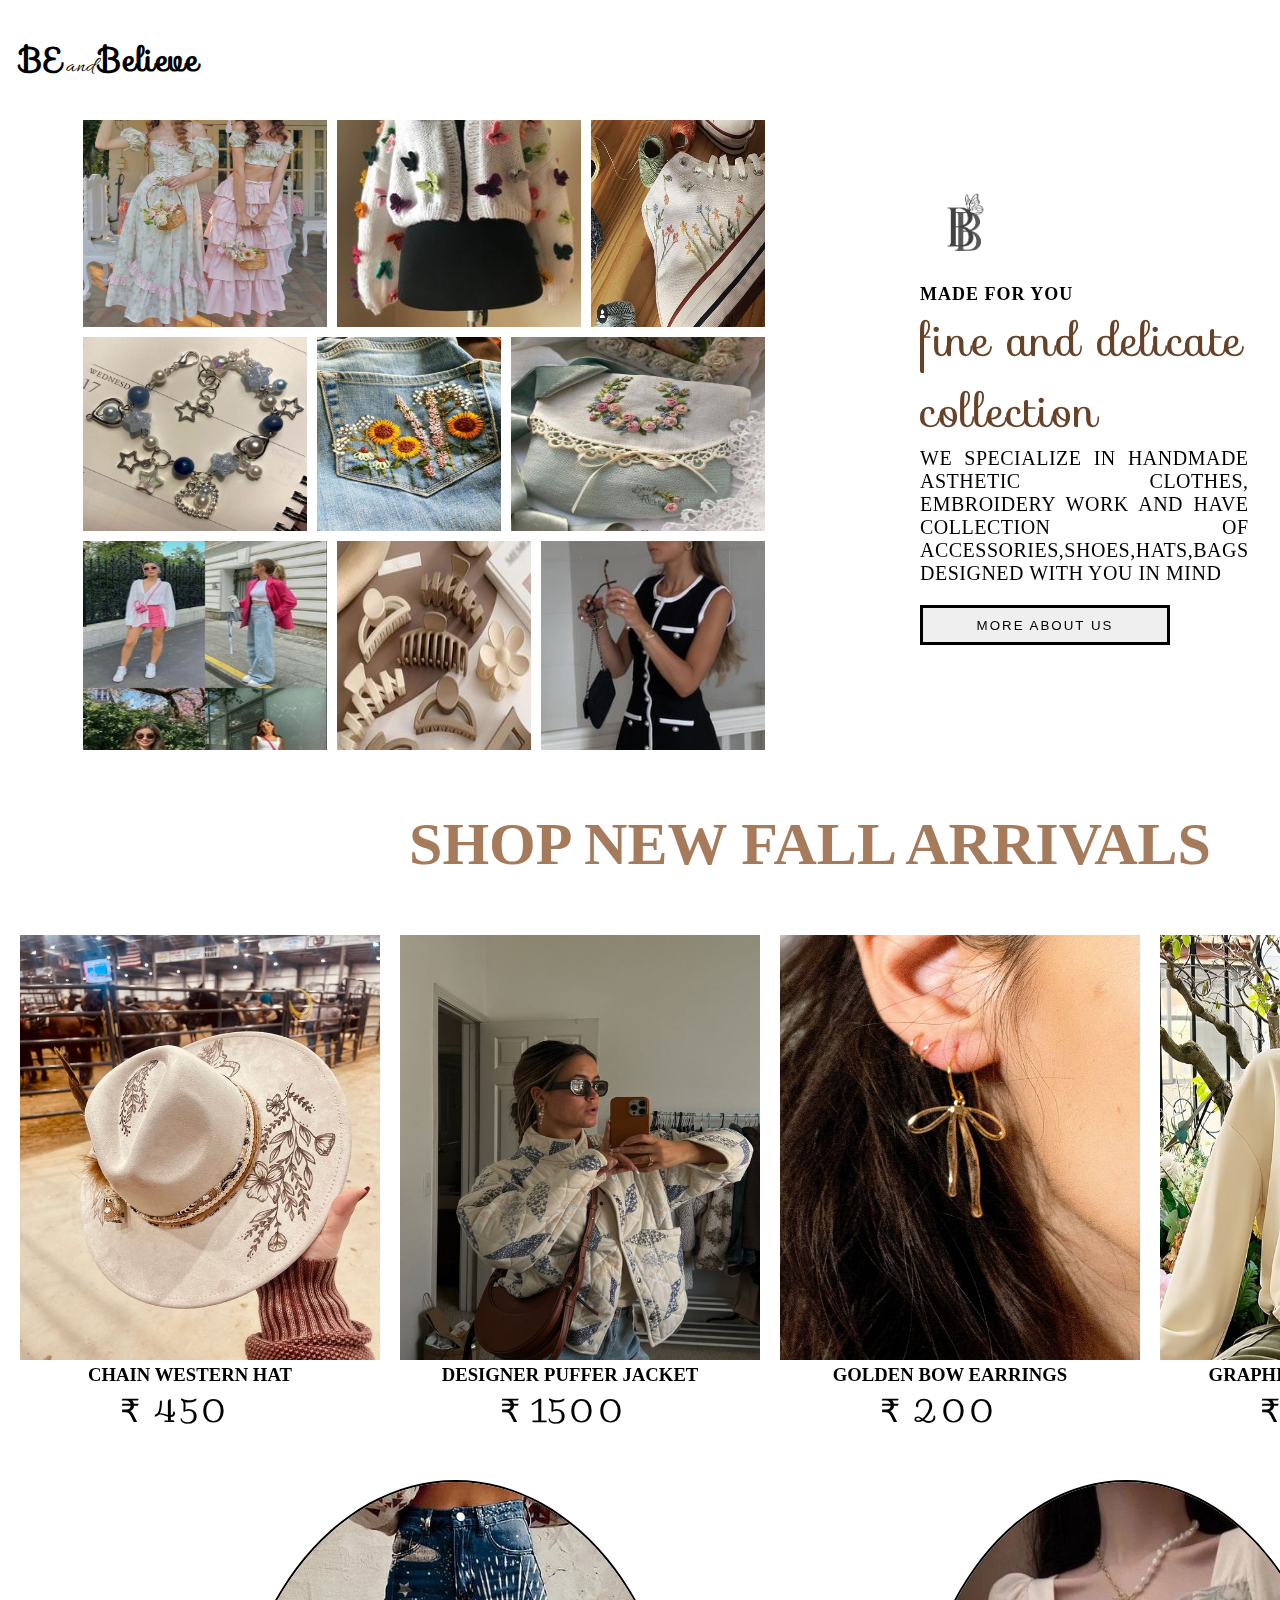
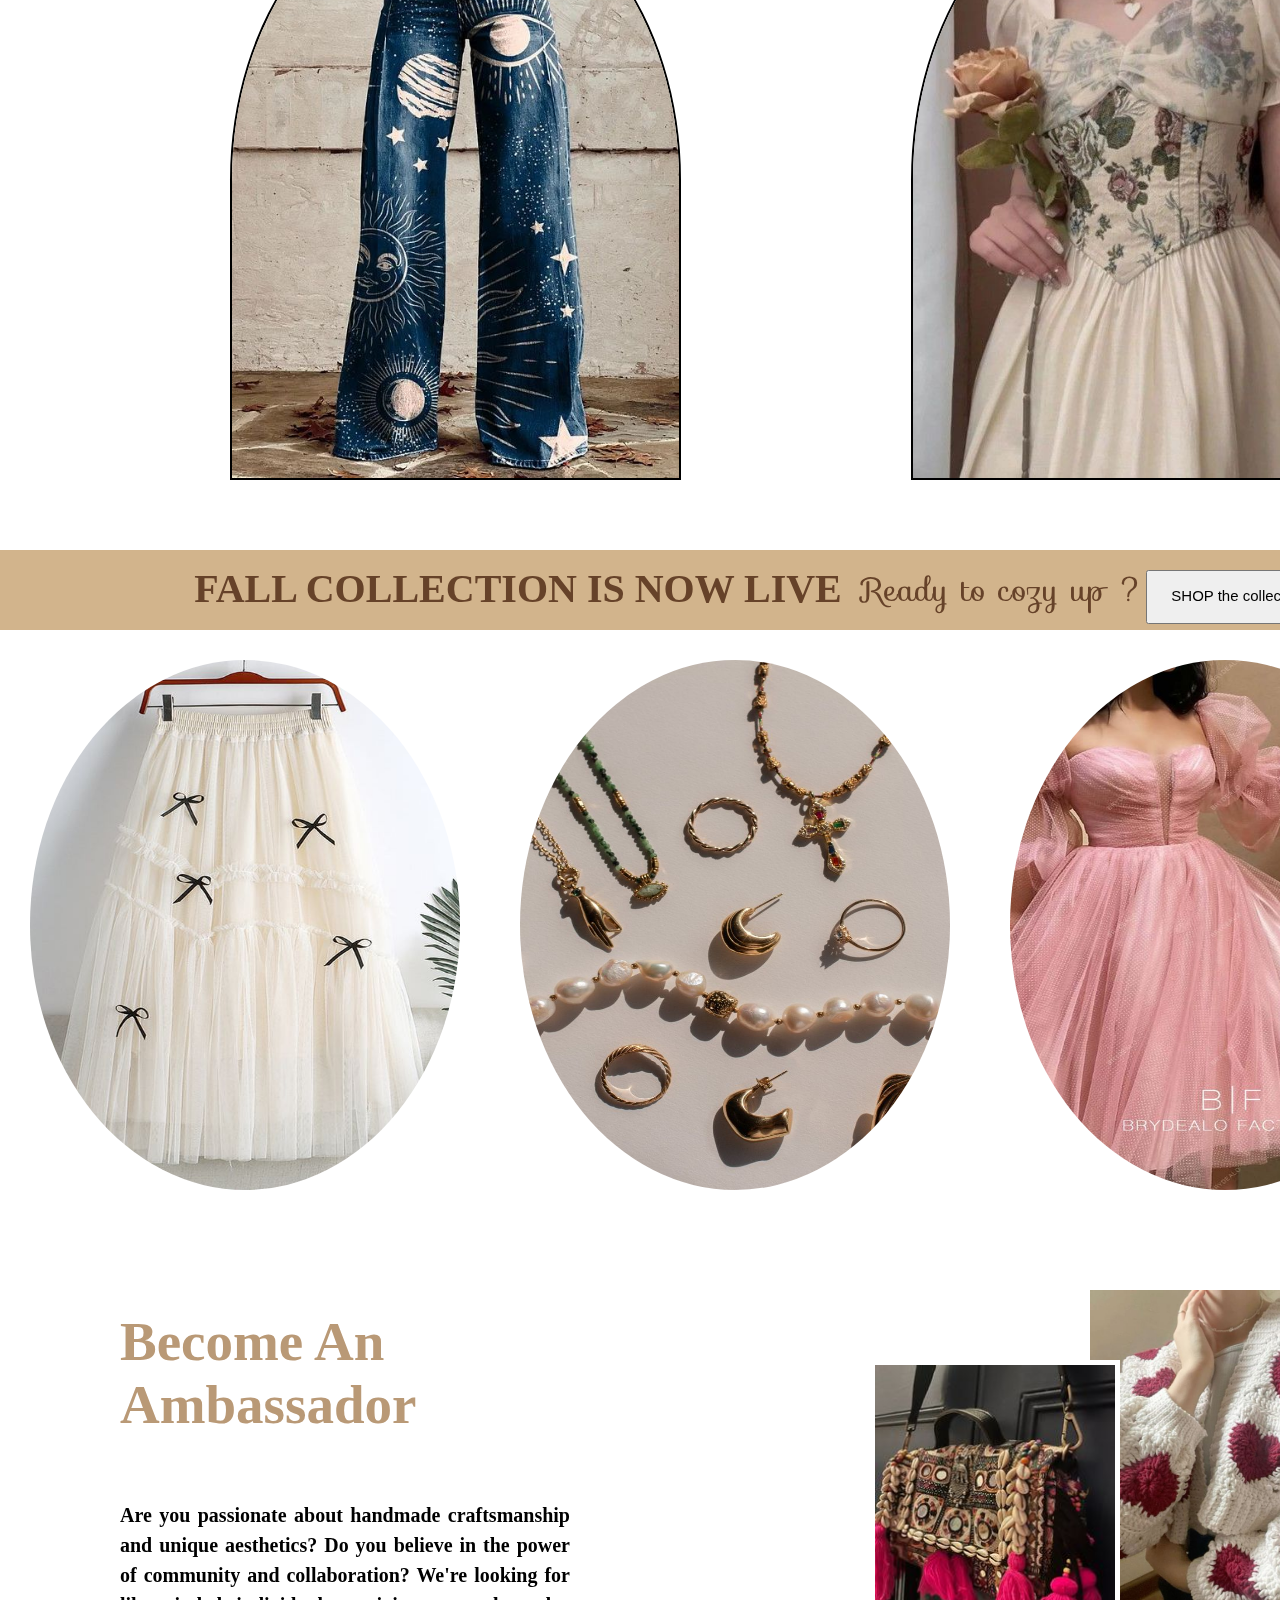
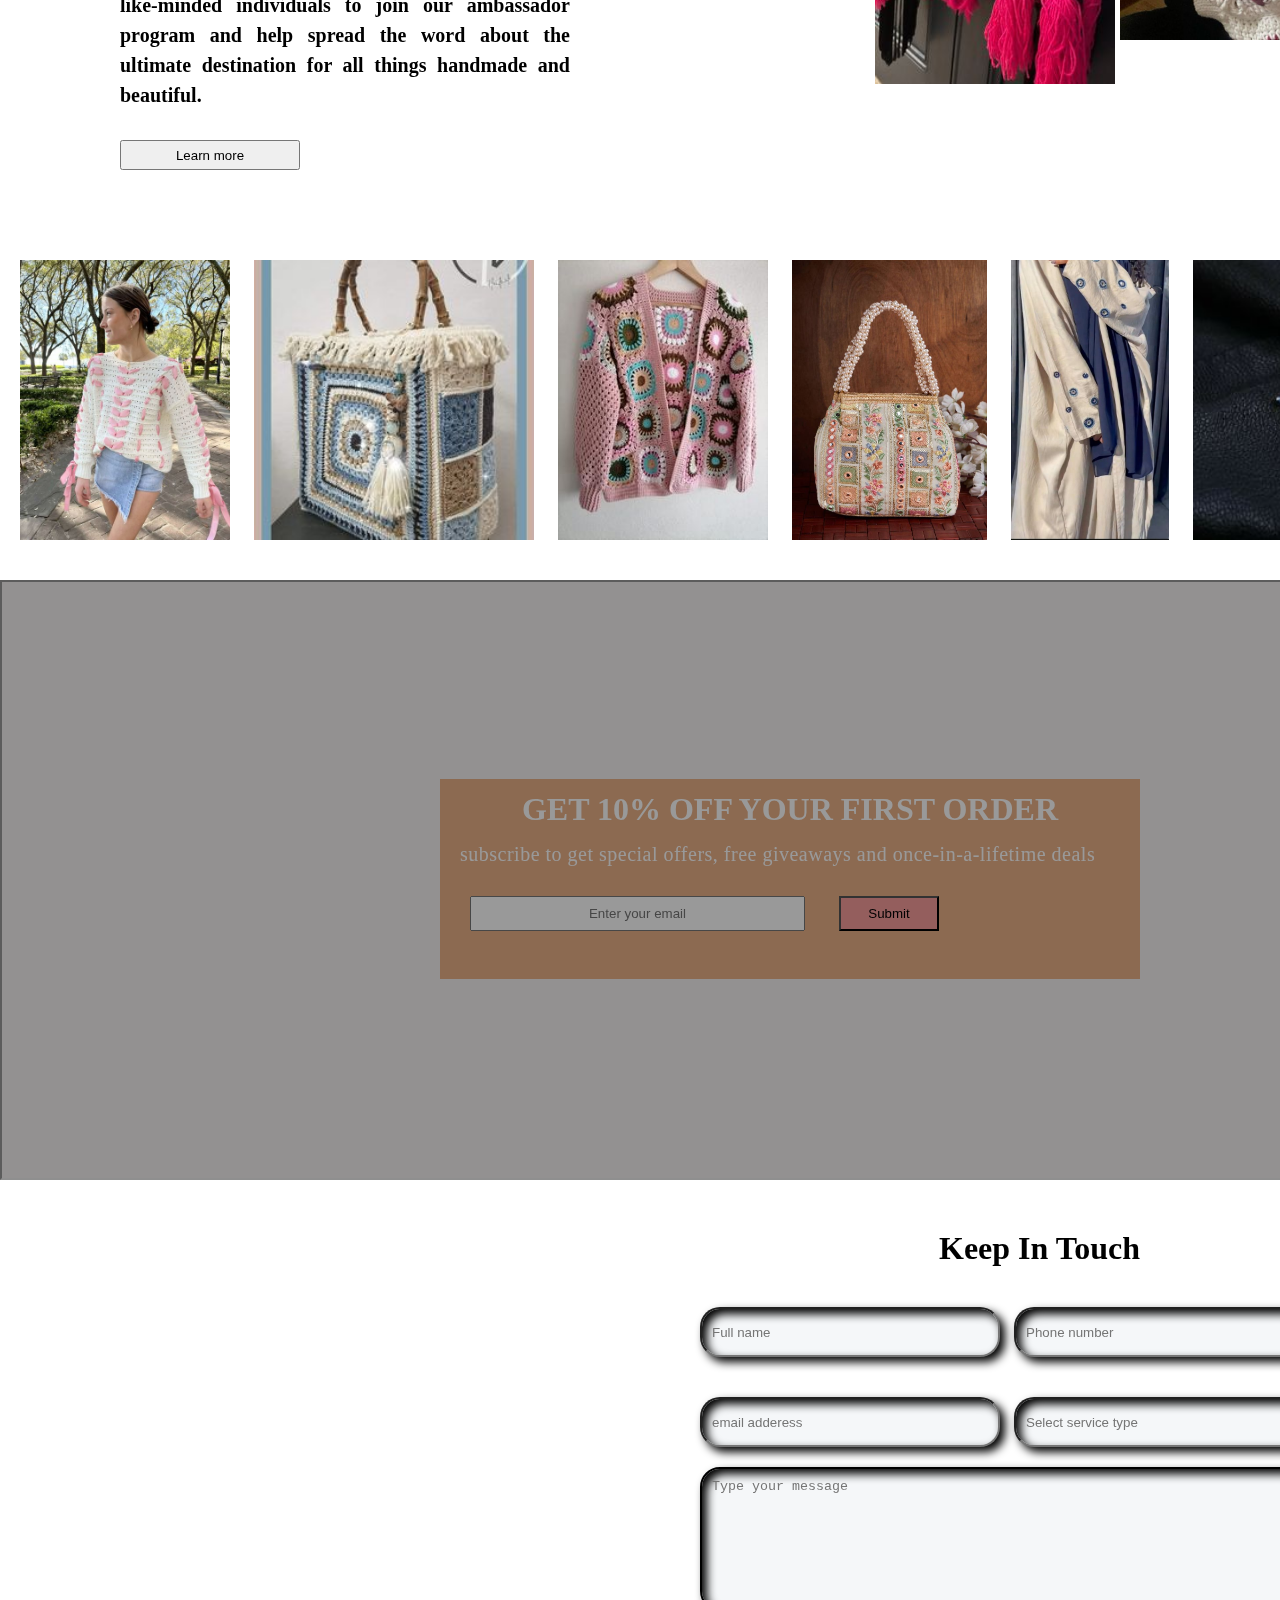
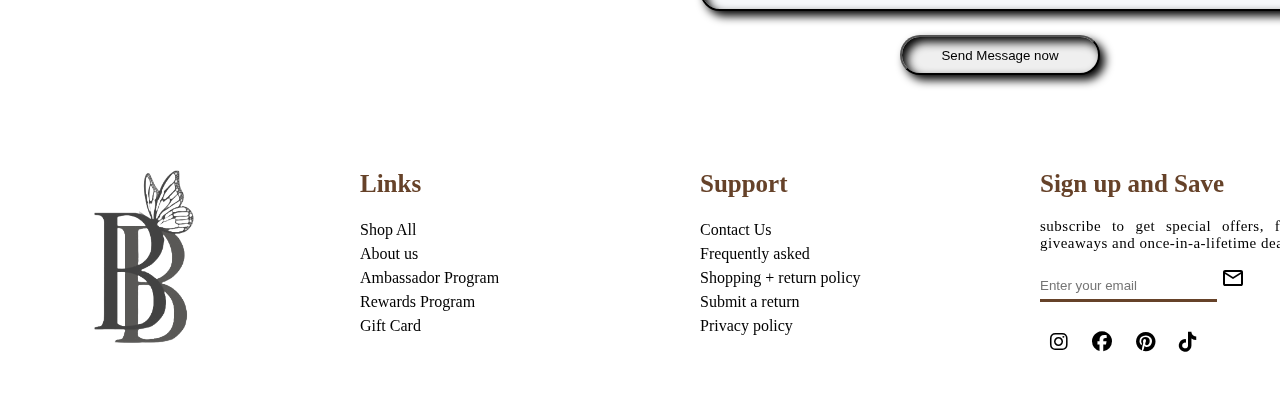
<file: index.html>
<!DOCTYPE html>
<html lang="en">
  <head>
    <meta   charset="utf-8">
    <meta name="viewport" content="width=device-width,initial -scale=1.0">
    <title>title</title>
    <link rel="stylesheet" href="style.css">
    <link rel="stylesheet" href="media.css">
    <link href='https://fonts.googleapis.com/css?family=Sofia' rel='stylesheet'>
    <link href='https://fonts.googleapis.com/css?family=Allura' rel='stylesheet'>
    <head href="https://cdn.jsdelivr.net/npm/bootstrap@5.3.3/dist/css/bootstrap.min.css" rel="stylesheet" integrity="sha384-QWTKZyjpPEjISv5WaRU9OFeRpok6YctnYmDr5pNlyT2bRjXh0JMhjY6hW+ALEwIH" crossorigin="anonymous">
    <link rel="stylesheet" href="https://fonts.googleapis.com/css2?family=Material+Symbols+Outlined:opsz,wght,FILL,GRAD@20,400,0,0" />
    <link rel="stylesheet" href="https://cdnjs.cloudflare.com/ajax/libs/font-awesome/6.6.0/css/all.min.css">

   
  </head>
<body>  

  <div class="header">
      <div class="logo">
      <h1> BE </h1>
      <p> and </p>
      <h1> Believe</h1>
      </div>
      <div class="navlist">
          <ul>
            <li class="dropdown">
              <a href="#shop-all" class="dropdown-toggle" >SHOP ALL</a>
              <ul class="dropdown-menu">
                <li><a href="#">Clothing</a></li>
                <li><a href="#">Accessories</a></li>
                <li><a href="#">Shoes</a></li>
                <li><a href="#">Bags</a></li>
                
              </ul>
            </li>
              <li> <a href="#">CLOTHING</a> </li>
              <li> <a href="#">ACCESSORIES</a> </li>
              <li> <a href="#">SHOES</a> </li>
              <li> <a  href="#contact-us">CONTACT US</a> </li>
              <li> <a href="#become-ambassdor">BECOME AMBASSADOR</a> </li>
          </ul>
      </div>
      <div class="icons">
              <span class="material-symbols-outlined"> person </span>
              <span class="material-symbols-outlined"> search</span>
              <span class="material-symbols-outlined"> shopping_bag </span>
      </div>
      <div class="navbar-toggle">
        <span class="material-symbols-outlined">
          menu
          </span>
      </div>
  </div>
    
<div class="container1">

  <section class="image-section">
    <img src="./image/front.png" style="height: 300px; width: 250px; border: 3px solid white;">
    <img src="./image/front2.png" style="height: 300px; width: 250px; border: 3px solid white;">
    <img src="./image/front5.png" style="height: 300px; width: 180px;; border: 3px solid white;">
    <img src="./image/front7.png" style="height: 200px; width: 230px; border: 3px solid white;">
    <img src="./image/front8.png" style="height: 200px; width: 190px; border: 3px solid white;">
    <img src="./image/front9.png" style="height: 200px; width: 260px; border: 3px solid white;"><br>
    <img src="./image/front3.png" style="height: 300px; width: 250px; border: 3px solid white;">
    <img src="./image/front6.png" style="height: 300px; width: 200px; border: 3px solid white;">
    <img src="./image/front4.png" style="height: 300px; width: 230px; border: 3px solid white;">
    </section>

  <section class="detail-section">
    <img src="./image/file.png" ><br>
    <h5 >MADE FOR YOU</h5>
    <p class="p">fine and delicate collection</p>
    <p  class="text"> WE SPECIALIZE IN HANDMADE ASTHETIC CLOTHES, EMBROIDERY WORK AND HAVE COLLECTION OF ACCESSORIES,SHOES,HATS,BAGS  DESIGNED WITH YOU IN MIND</p>
    <button>MORE ABOUT US</button>
  </section>
</div>
    

    <div class="container2">
      <section class="hero" >
        <div class="hero_content" id="shop-all">
          <h1>SHOP NEW FALL ARRIVALS</h1>
        </div>
      </section>
      <section class="products">
          <div class="product">
            <img src="./image/hat.png" alt="product1">
            <h3>CHAIN WESTERN HAT</h3>
            <p> &#8377 450</p>
          </div>
          <div class="product">
            <img src="./image/jacket.png" alt="product2">
            <h3>DESIGNER PUFFER JACKET</h3>
            <p> &#8377 1500</p>
          </div>
          <div class="product">
            <img src="./image/earings.png" alt="product3">
            <h3>GOLDEN BOW EARRINGS</h3>
            <p> &#8377 200</p>
          </div>
          <div class="product">
            <img src="./image/hoddie.png" alt="product4">
            <h3>GRAPHIC PRINT HOODIES</h3>
            <p> &#8377 650</p>
          </div>
      </section>
      <section class="pics">
        <div class="pics_content">
          <img src="./image/jean2.png" alt="pic1" style="border-radius: 100% 100%  0 0; height: 600px;">
          <div class="imag-des">
            <p>Rock your streetstyle with </p>
          <h1 style="padding-left: 90px;">Painted jeans</h1>
          </div>
        </div>
        <div class="pics_content">
          <img src="./image/DRESS.png" alt="pic2" style="border-radius: 100% 100%  0 0; height: 600px;">
          <div class="imag-des">
            <p>Enhance your look with </p>
          <h1 style="padding-left: 90px;">Princess Dresses</h1>
          </div>
        </div>
      </section>
    </div>

    <div class="container3">
      <section class="collection">
        <div class="collection_content">
          <h1>FALL COLLECTION IS NOW LIVE </h1>
          <p>Ready to cozy up ? </p>
          <button>SHOP the collection </button>
        </div>
      </section>
      <section class="items">
        <div class="item">
          <img src="./image/jean.png" alt="item1">
         
        </div>
        <div class="item">
          <img src="./image/ACCESSORY.png" alt="item2">
        </div>
        <div class="item">
          <img src="./image/top.png" alt="item3">
        </div>
      </section>
    </div>

    <div class="container4" id="become-ambassdor">
      <div class="content">
        <div class="heading">
          <h1>Become An Ambassador</h1>
      </div>
      <div class="para" >
        <h4 style="font-size: 20px;">Are you passionate about handmade craftsmanship and unique aesthetics? Do you believe in the power of community and collaboration? We're looking for like-minded individuals to join our ambassador program and help spread the word about the ultimate destination for all things handmade and beautiful.</h4>
        <button>Learn more</button>
      </div>
        </div>
        
      <div class="shown">
        <!-- <img src="./image/bag1.png" alt="show1" id="one">
        <img src="./image/iconic.png" alt="show2" id="two"> -->
        <div id="one"></div>
        <div id="two"></div>
      </div>
    </div>
    <div class="container5">
      <div class="scroll-container">
        <img src="./image/tab_7.png" id="corshet"  >
        <img src="./image/tab_9.png" id="bag" >
        <img src="./image/tab_8.png" id="cardien" >
        <img src="./image/tab11.png" id="purse" >
        <img src="./image/tab6.png" id="shawl" >
        <img src="./image/tab10.png" id="locket" >
        <img src="./image/tab4.png" id="shoe" >
        <img src="./image/tab3.png" id="jean" >
        <img src="./image/tab_5.png" id="shoe2" >
        <img src="./image/tab1.png" id="jacket" >
        <img src="./image/tab2.png" id="bracelet" >
      </div>
    </div>
    <div class="container6" id="contact-us">
      <iframe width="100%" height="600" src="https://www.youtube.com/embed/SH37dPLqEgk?si=ubLXPDfOF_QeP1eF&amp;start=14" title="YouTube video player" loop muted autoplay></iframe>
      <div class="email">
        <h1>GET 10% OFF YOUR FIRST ORDER</h1>
        <p style="color: white; font-family: 'Times New Roman', Times, serif; font-size: 20px; margin-left: 20px;">
          subscribe to get special offers, free giveaways and once-in-a-lifetime deals
        </p>
        <input  type="email" id="emailbox" name="email" placeholder="Enter your email" required>
        <input type="submit"  id="submit">
      </div>
    </div>
  <div class="container7">
    <div class="map">
      <iframe src="https://www.google.com/maps/embed?pb=!1m18!1m12!1m3!1d3437.175135209826!2d76.65720287561291!3d30.516086474689597!2m3!1f0!2f0!3f0!3m2!1i1024!2i768!4f13.1!3m3!1m2!1s0x390fc32344a6e2d7%3A0x81b346dee91799ca!2sChitkara%20University!5e0!3m2!1sen!2sin!4v1725281819368!5m2!1sen!2sin" width="600" height="450" style="border:0; margin: 50px ;" autoplay=1  allowfullscreen="" loading="lazy" referrerpolicy="no-referrer-when-downgrade"></iframe>
    </div>
    <div class="form" >
      <h1 >Keep In Touch </h1>
      <form action="submit.html" method="post" class="type">
        <input type="text" placeholder="Full name" id="name" name="fname" required >
      <input type="number" placeholder="Phone number" id="number" name="fnumber" required><br>
      <input type="email" placeholder="email adderess" id="email" name="femail" required>
      <input type="text" placeholder="Select service type" id="service" name="service" required><br>
      <textarea placeholder="Type your message" rows="8" cols="80" id="message" style="border-radius: 20px; text-align: start; padding: 10px; background-color: rgb(245, 247, 249); border: 2px solid black; box-shadow: 5px 5px 10px black, inset 5px 5px 10px black;"></textarea><br>
      <button >Send Message now</button>
      </form>
      
    </div>
  </div>
  
    <div class="footer">
      <div class="container">
       
          <div class="logoo">
            
          </div>

          <div class="footer-col">
            <h4>Links</h4>
            <ul>
              <li> <a href="#">Shop All</a> </li>
              <li> <a href="#">About us</a> </li>
              <li> <a href="#">Ambassador Program</a> </li>
              <li> <a href="#">Rewards Program</a> </li>
              <li> <a href="#">Gift Card</a> </li>
            </ul>
          </div>
          <div class="footer-col" id="special">
            <h4>Support</h4>
            <ul>
              <li> <a href="#">Contact Us</a> </li>
              <li> <a href="#">Frequently asked</a> </li>
              <li> <a href="#">Shopping + return policy</a> </li>
              <li> <a href="#">Submit a return</a> </li>
              <li> <a href="#">Privacy policy</a> </li>
            </ul>
          </div>
          <div class="footer-col">
            <h4>Sign up and Save</h4>
            <p> subscribe to get special offers, free giveaways and once-in-a-lifetime deals</p>
            <input type="email" id="emailbox" class="form-control" name="email" placeholder="Enter your email" required> <span class="material-symbols-outlined" >
              mail
              </span>
            <div class="social-links">
              <a href="https://www.instagram.com/deepanshii_05/>"> <i class="fab fa-instagram"></i> </a>
            <a href="#"> <i class="fab fa-facebook"></i> </a>
            <a href="https://in.pinterest.com/mittaldiya185/>"> <i class="fab fa-pinterest"></i> </a>
            <a href=""> <i class="fab fa-tiktok"></i> </a>
            </div>
          </div>
        
      </div>
    </div>


  
    <script src="https://cdn.jsdelivr.net/npm/bootstrap@5.3.3/dist/js/bootstrap.bundle.min.js" integrity="sha384-YvpcrYf0tY3lHB60NNkmXc5s9fDVZLESaAA55NDzOxhy9GkcIdslK1eN7N6jIeHz" crossorigin="anonymous"></script>

  </body>
</html>
</file>
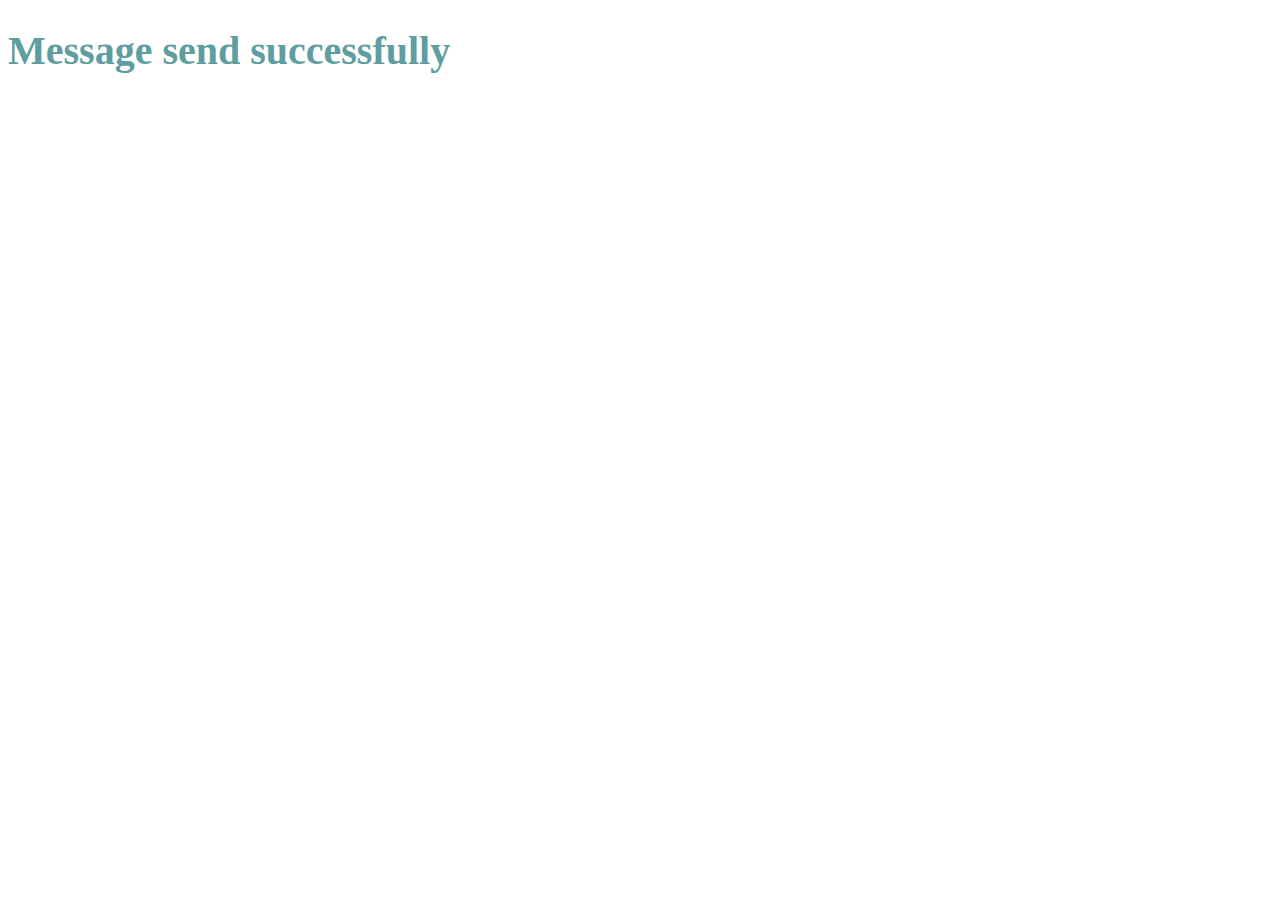
<file: submit.html>
<!DOCTYPE html>
<html lang="en">
  <head>
    <meta charset="utf-8">
    <title>title</title>
    <style type="text/css">
        h1{
            font-size: 40px;
            color: cadetblue;
        }
    </style>
  </head>
  <body>
    <h1>Message send successfully</h1>
  </body>
</html>
</file>
<file: style.css>
*{
    margin: 0;
    padding: 0;
    box-sizing: border-box;
}

.container{
    max-width: 100vw;
    /* margin-inline: auto; */
    overflow: hidden;
}
.logo{
    margin-left: 20px;
}
.logo h1,p{
    font-family: 'Sofia';font-size: 32px;
    display: inline-block;
    letter-spacing: 0.5px;
}
.logo p{
    font-family: allura;
    font-size: 22px;
    letter-spacing: 0.5px;
}
.header{
    height: 120px;
    width: 100%;
    background-color: white;
    display: flex;
    align-items: center;  
    position: fixed;
    /* position: sticky; */
    top: 0;
     z-index: 111;
     overflow: hidden;
}
.navlist{
    margin-left: 290px;
}
.navlist li{
    display: inline;
    margin-left: 30px;
}
.navlist li a{ 
    text-decoration: none;
    list-style-type: none;
    color: black;
}
.navlist li a:hover {
    border-bottom:2px solid #664229;
    /* transition: 0.3s ease-in-out; */
  }
.dropdown {
    position: relative;
  }
  
  .dropdown-toggle {
    cursor: pointer;
  }
  
  .dropdown-menu {
    display: none;
    position: absolute;
    top: 100%;
    left: 0;
    background-color: white;
    padding: 3px;
    width: 150px;
    border: 1px solid #ccc;

  }
  
  .dropdown-menu li {
    display: block;
    margin-bottom: 10px;
    
  }
  
  .dropdown-menu li a {
    text-decoration: none;
    color: black;
    z-index: 111;
  }
  
  .dropdown-menu li a:hover {
    color: #666;
  }
  
  .dropdown:hover .dropdown-menu {
    display: block;
  }
  
  .dropdown-menu:hover {
    display: block;
  }
.icons{
    margin-left: 90px;
}
.material-symbols-outlined{
    padding-right: 20px;
}
.navbar-toggle{
    display: none;
}
.container1{
    height: 750px;
    width: 100%;
    /* background-color: aqua; */
    display: flex;
    /* justify-content: center;
    align-items: center; */
    /* overflow: hidden; */
}

.container1 .image-section{
    /* background-color: #664229; */
    height: 700px;
    width: 700px;
    margin-top: 30px;
    margin-left: 80px;
    /* position:absolute; */
    position: fixed;
    z-index: -1;
}
.container1 .image-section img{
    transition: transform 2s ease-in-out;
}
.container1 .image-section img:hover{
    transform: scale(1.3);
}

.container1 .detail-section{
    /* background-color: rgb(237, 155, 155); */
    height: 500px;
    width: 500px;
    margin: 870px;
    margin-top: 160px;
    /* text-align: center; */
    padding-top: 20px;
}
.container1 .detail-section button{
    width:250px;
    height: 40px;
    margin-top: 20px;
  letter-spacing: 2px;
  border: 3px solid black;
} 
.container1 .detail-section img{
    height: 100px;
    width: 100px;
}
.container1 .detail-section h5{
    letter-spacing: 1px;
    font-size: 18px;
}
.container1 .detail-section .p{
    font-size: 45px;
    color: #664229;
}
.container1 .detail-section .text{
    font-family: 'Times New Roman', Times, serif;
    font-size: 20px;
    text-align: justify;
}
.container1 .detail-section button:hover{
    cursor: pointer;
    box-shadow: 5px 5px 20px black;
    background-color: #a7a4a4;
}
.container2{
    height: 1400px;
    width: 100%;
    /* overflow: hidden; */
    background-color: white
}
.hero_content h1{
    /* background-color: brown; */
    height: 100px;
    width: 1420px;
    text-align: center;
    color: rgb(166, 123, 91);
    /* padding-left: 270px; */
    font-size: 60px;
    padding-top: 60px;
    padding-bottom: 70px;
    margin-left: 100px;
}
.products{
    /* background-color: chocolate; */
    height: 600px;
    width: 100%;
    display: flex;
    /* justify-content: space-between; */
}
.product img{
    height: 480px;
    width:380px;
    padding-left: 20px;
    padding-top: 55px;
    justify-content: space-evenly; 
}
.product h3{
    text-align: center;
}
.product p{
    margin-left: 120px;
}
.products .product{
    transition: transform 0.5s;
    /* border-radius: 50%; */
    /* background-color: #664229; */
}
.products .product:hover{
    transform: scale(1.1);
    /* box-shadow: 10px 10px 20px #664229; */
}
.pics{
    /* background-color: deepskyblue; */
    height: 500px;
    width:100%;
    display: flex;
}
.pics_content{
    height: 500px;
    width: 1000px;
    margin-left: 130px;
}
.pics_content img{
    border: 2px solid black;
}
.pics_content img:hover{
    box-shadow: 10px 10px 20px black;
}
.pics_content .imag-des{
   margin-top: -100px;
   margin-left: 50px;
   color: transparent;
}
.pics_content .imag-des:hover{
    color: rgb(181, 223, 27);
    text-decoration: dashed;
    text-shadow: 1px 1px 2px red, 0 0 1em blue, 0 0 0.2em rgb(2, 2, 21);;
}
.container3{
    height:690px;
    width:100%;
    background-color: white;
    /* overflow: hidden; */
}
.collection{
    width:100%;
    height: 80px;
    background-color:#d2b48c;
    color: #664229;
    text-align: center;
}
.collection_content{
    display: flex;
    /* align-items: center; */
    justify-content: center;
    width: 1430px;
}
.collection_content h1{
    font-size: 46px;
}
.collection_content h1, 
.collection_content p, 
.collection_content button {
  display: inline-block;
   display: inline-block;
    vertical-align: middle;
    padding-left: 20px;
   padding-top: 15px;
}
.collection_content button{
 height: 35px;
 width: 180px;
margin-top: 20px;
padding-bottom: 35px;
padding-right: 15px;
cursor: pointer;
font-size: 15px;
}
.collection_content button:hover{
    box-shadow: 5px 5px 20px black;
    background-color: #a7a4a4;
}
.items{
    height: 500px;
    width: 100%;
    /* background-color: blue; */
    display: flex;
    justify-content: space-evenly;
}
.item img{
    height: 550px;
   width: 450px;
   margin:10px;
   padding: 10px;
   border-radius: 50%;
}
.item img:hover{
    box-shadow: 10px 10px 20px rgb(166, 123, 91);
}
.container4{
    height: 600px;
    width: 100%;
    background-color:white;
    display: flex;
}
.container4 .content{
    padding: 60px;
    padding-left: 120px;
}
.container4 .content .heading h1{
    color: #b99976;
    font-size: 55px;
    padding-top:10px;
    height: 200px;
    width: 300px;
    /* background-color: cadetblue; */
}
.container4 .content .para{
    height:300px;
    width: 450px;
    /* background-color: blueviolet; */
    line-height: 30px;
    text-align: justify;
}
.container4 .content .para button{
    margin-top: 30px;
    height: 30px;
    width:180px;
}
.container4 .content .para button:hover{
    cursor: pointer;
    box-shadow: 5px 5px 20px black;
    background-color: #a7a4a4;
}
.container4 .shown{
   /* background-color: cadetblue; */
    height: 500px;
    width: 600px;
    margin: 90px;
    display: flex;
    margin-left: 190px;
    /* position: fixed; */
  
}
#one{
    position: absolute;
    margin-top: 30px;
    height: 340px;
    width: 250px;
    margin-left: 50px;
    border:5px solid white;
    /* background-color: #664229; */
    background-image: url(./image/bag1.png);
    background-repeat: no-repeat;
    background-size: contain;
}
#two{
    /* padding-top: 10px; */
    margin-top: -40px;
    margin-left:  270px;
    height: 350px;
    width: 470px;
    /* background-color: aqua; */
    background-image: url(./image/iconic.png);
    background-size: contain;
    background-repeat: no-repeat;
}
.container5{
    background-color: white;
    height: 340px;
    width: 100%;
}
.container5 img{
    height: 300px;
}
div.scroll-container {
    /* background-color: #333; */
    overflow:auto;
    white-space:nowrap;
    padding: 10px;
    min-height: 300px;
    
    background-size:auto;
  }
  div.scroll-container img {
    padding: 10px;
  }
  div.scroll-container #jacket ,
  div.scroll-container  #corshet ,
  div.scroll-container #bag,
  div.scroll-container #cardien,
  div.scroll-container #purse,
  div.scroll-container #shawl,
  div.scroll-container #locket,
  div.scroll-container #shoe,
  div.scroll-container #jean,
  div.scroll-container #shoe2,
  div.scroll-container #bracelet
  {
    transition: 0.5s; 
  }
  div.scroll-container #jacket:hover {
    content: url('./image/tab_1.png');
  }
  div.scroll-container #corshet:hover {
    content: url('./image/tab7.png');
  }
  div.scroll-container #bag:hover {
    content: url('./image/tab9.png');
  }
  div.scroll-container #cardien:hover {
    content: url('./image/tab8.png');
  }
  div.scroll-container #purse:hover {
    content: url('./image/tab_11.png');
  }
  div.scroll-container #shawl:hover {
    content: url('./image/tab_6.png');
  }
  div.scroll-container #locket:hover {
    content: url('./image/tab_10.png');
  }
  div.scroll-container #shoe:hover {
    content: url('./image/tab_4.png');
  }
  div.scroll-container #jean:hover {
    content: url('./image/tab_3.png');
  }
  div.scroll-container #shoe2:hover {
    content: url('./image/tab5.png');
  }
  div.scroll-container #bracelet:hover {
    content: url('./image/tab_2.png');
  }
.container6{
    background-color: rgb(245, 242, 242);
    height: 600px;
    /* width: 100vw; */
    /* filter:opacity(60%); */
    filter: brightness(60%);
}
.email{
    background-color: #e0762a88;
    height: 200px;
    width: 700px;
    bottom: 0;
    padding: -120px;
    z-index: 111;
    /* position: fixed; */
    position: relative;
    margin-top: -420px;
    margin-left: 440px; 
}
.email h1{
    text-align: center;
    color: white;
    margin: 15px;
    padding-top: 12px;
}
.email #emailbox{
    margin-left: 30px;
    width:335px;
    text-align: center;
    height: 35px;
    margin: 30px;   
}
.email #submit{
    width: 100px;
    background-color: rgba(246, 155, 155, 0.966);
    height: 35px;
}
.container7{
    background-color: white;
    height: 500px;
    width: 1400px;
    display: flex;   
}
.container7 .form h1{
    margin: 50px; margin-bottom: 20px; text-align: center;
}
.container7 input{
    background-color: rgb(245, 247, 249);
    margin: 20px 0px;
    height: 50px;
    border-radius: 20px;
    text-align:start;
    padding-left: 10px;
    width: 300px;
    margin-right: 10px;
    box-shadow: 5px 5px 10px black, inset 5px 5px 10px black;
}
.container7 button{
    height: 40px;
    border-radius: 20px;
    width: 200px;
    margin: 20px 200px;
    box-shadow: 5px 5px 10px black, inset 5px 5px 10px black;
}
.container7 button:hover{
    background-color:#b99976;
}
.footer{
    background-color:white;
    height: 340px;
    width: 1400px;
    /* overflow: hidden; */
}
.footer .container{
    width: 100%;
    /* background-color: red; */
    /* margin: auto; */
    height:300px;
    padding: 50px 20px;
    display: flex;
}

.footer .container .logoo{
    /* background-color: beige; */
    height: 300px;
    width: 300px;
    background-image:url(./image/file.png);
    background-size: contain;
}
ul{
    list-style: none;
    /* margin-bottom: 20px; */
}
.footer .container  .footer-col{
    /* background-color: blueviolet; */
    /* border: 2px solid black; */
    height:250px;
    width: 300px;
    padding: 20px;
    margin: 20px;
}
.footer .container .footer-col h4{
    color: #664229;
    font-size: larger;
    text-shadow: #b99976;
    font-size: 25px;
    margin-bottom: 20px;
}
.footer .container  .footer-col h4:hover{
    cursor: pointer;
    border-bottom:4px solid #664229;
    /* border-width: 3px; */
}
.footer .container  .footer-col  a{
   text-decoration: none;
   color: black;
   line-height: 1.5;
}
.footer-col p{
    font-family: 'Times New Roman', Times, serif; font-size: 15px; text-align: justify;
}
.footer .container .footer-col  #emailbox{
    border:none;
    border-bottom: 3px solid #664229;
    height: 30px;
    margin: 20px 0;
}
.social-links .fab{
    /* background-color: #664229; */
    margin: 10px;
    font-size: 20px;
}
/* (min-width:375px) and (max-width:758px)  */
/* (orientation: landscape)(max-width:600px) */
</file>
<file: media.css>
@media  (max-width:1700px){
    .header{
        width: 1900px;
         /* background-color: #d2b48c;  */
    }
    /* .container3 .collection_content{
        width: 1900px;
       height: 80px;
        background-color:#d2b48c
       } */
    
}
@media  (max-width:1290px) and (min-width:701px){
    .navbar-toggle{
        display: block;
        margin-left: 1200px;
    }
    .navlist ,.icons{
        display: none;
    }

    .container1 .detail-section{
        margin-left: 920px;
    }
    .container2 .pics_content{
        margin-left: 230px;
        }
   .container3 .collection_content{
    width: 1500px;
    height: 80px;
    background-color:#d2b48c
   }
   .item img{
    margin: 20px;
   }
   .container3 .collection_content h1{
    font-size: 40px;
   }
   .container5{
    width: 1500px;
   }
   .container6 iframe{
    width: 1500px;
   }
   .footer .container{
    max-width:1400px;
   }
}


 @media (max-width:700px) {
    .navbar-toggle{
        display: block;
        margin-left: 1200px;
    }
    .navlist ,.icons{
        display: none;
    }
    .container1 {
        flex-direction: column; /* add this */
        height: 1400px;
        /* background-color: white; */
    }
    .container1 .image-section {
        width: 1300px; /* increase width to full viewport width */
        height: 700px;
        /* position:relative; */
        position: absolute;
        /* display: none; */
        /* border: 9px solid black; */
        margin-top: 100px;
        /* margin-left: -200px; */
        background-image: url(https://i.pinimg.com/736x/46/4e/b8/464eb8fecbf900d2ad1f1c87191660e1.jpg);
        background-repeat: no-repeat;
        background-size:cover;
        /* z-index: 111; */
       
    }
   .container1 .image-section img{
    display: none;
   }
    .container1 .detail-section {
        width: 900px; 
        margin-top: 900px;
        margin-left: 100px;
        height: 600px;
        background-color: white;
        flex-wrap: wrap;
        /* z-index: -1; */
        margin-bottom: 70px;
        /* border: 3px solid black; */

    }
    .container1 .detail-section img{
        height: 200px;
        width: 200px;
    }
    .container1 .detail-section h5{
        letter-spacing: 1.5px;
        font-size: 38px;
    }
    .container1 .detail-section .p{
        font-size: 55px;
    }
    .container1 .detail-section .text{
        font-size: 30px;
        text-align: justify;
    }
    .container2{
        height:  2000px;
        width: 1400px;
        /* border: 2px solid black; */
    }
    .container2 .products{
        flex-wrap: wrap;
    }
    .container2 .product{
        margin-left: 200px;
    }
    .container2 .pics{
        margin-top: 550px;
    }
   
    .container3 .collection{
        width: 1500px;
    }
   
    .container5 {
        height: 500px;
        width: 1500px;
        /* background-color: aqua; */
    }
    .container5 img{
        height: 450px;
    }
    .container6 iframe{
        width: 1500px;
    }
    .container7{
        flex-direction: column;
        height: 1400px;
        /* background-color: #d2b48c; */
    }
    .container7 .map iframe{
        width: 1300px;
    }
    
    .container7 .form h1{
        font-size: 40px;
        /* margin-left: -340px; */
    }
    .container7 .type{
        /* background-color: blue; */
        margin-left: 360px;
        /* width: fit-content; */
        height: 500px;
        width: 600px;
    }
    .container7 input{
        height: 80px;
        width: 600px;
    }
    .footer{
        /* background-color: #d2b48c; */
        height: 700px;
    }
    .footer .container {
    /* background-color: #000; */
    /* flex-direction: column; */
    height: 900px;
    max-width:  1300px;
    flex-wrap: wrap;
    margin-left: 200px;
    }
    .footer .container .logoo{
        height: 250px;
        width: 290px;
        /* margin: 100px; */
        margin-top: 70px;
        margin-right: 100px;
        /* margin-left: 100px; */
        padding: 100px;
        /* border: 2px solid saddlebrown; */
       
    }
    .footer .container  .footer-col{
        /* background-color: blueviolet; */
        /* border: 2px solid blue; */
       height: 320px;
       width: 500px;
       padding:50px;
       /* margin-right: 200px; */
    }
    .footer .container .footer-col h4{
        font-size: 40px;
    }
    .footer-col li{
        font-size: 26px;
    }
    .footer-col p{
        font-size: 25px;
    }
    
 }

@media (max-width:350px){
    .container1 .image-section {
        max-width: 1200px; 
        height: 700px;
     
       
    }
    .container2{
    height:  3800px;
        width: 900px;
        /* border: 2px solid black; */
        /* background-color: #d2b48c; */
    }
    .container2 .hero h1{
        margin-left:-95px;
    }
    .container2 .products{
        flex-wrap: wrap;
    }
    .container2 .product{
        margin-left: 400px;
      
    }
    .container2 .pics{
        flex-wrap: wrap;
        margin-top: 1650px;
    }
    .container2 .pics_content{
        margin-bottom: 230px;
        margin-left: 400px;
    }
    .container3 {
        width: 800px;
        height: 2000px;
        /* background-color: #ba8237; */
    }
    .container3 .collection .collection_content  {
        flex-direction: column;
        height: 200px;
        background-color: #d2b48c;
    }
    .container3 .collection .collection_content button{
            margin-left: 600px;
    }
    .container3 .items{
        flex-wrap: wrap;
        margin: 200px;
    }
   .container4{
    height: 1200px;
    flex-direction: column;

   }
   .container4 .content{
    flex-wrap: wrap;
    /* background-color: #d2b48c; */
    margin-left: 300px;
    width: 600px;
   }
   .container4 .shown{
    margin-left: 300px;
   }
   .footer{
    /* background-color: #d2b48c; */
    height: 700px;
}
.container3 .collection{
    width: 900px;
}
.container6 iframe{
    width:1100px;
}
.container6 .email{
    margin-left: 200px;
}
.container7 .map iframe{
    width: 1100px;
}
.container7 .type {
    /* background-color: blue; */
    margin-left: 260px;
    /* width: fit-content; */
    height: 500px;
    width: 600px;
}
.footer{
    /* background-color: #d2b48c; */
    height: 1500px;
}
.footer .container {
/* background-color: #000; */
/* flex-direction: column; */
height: 1500px;
max-width:  1300px;
flex-wrap: wrap;
margin-left: 200px;
}
.footer .container .logoo{
    height: 250px;
    width: 290px;
    /* margin: 100px; */
    margin-top: 70px;
    margin-right: 600px;
    /* margin-left: 100px; */
    padding: 100px;
    /* border: 2px solid saddlebrown; */
   
}
.footer .container  .footer-col{
    /* background-color: blueviolet; */
    /* border: 2px solid blue; */
   height: 320px;
   width: 600px;
   padding:50px;
   /* margin-right: 200px; */
}
}
</file>
